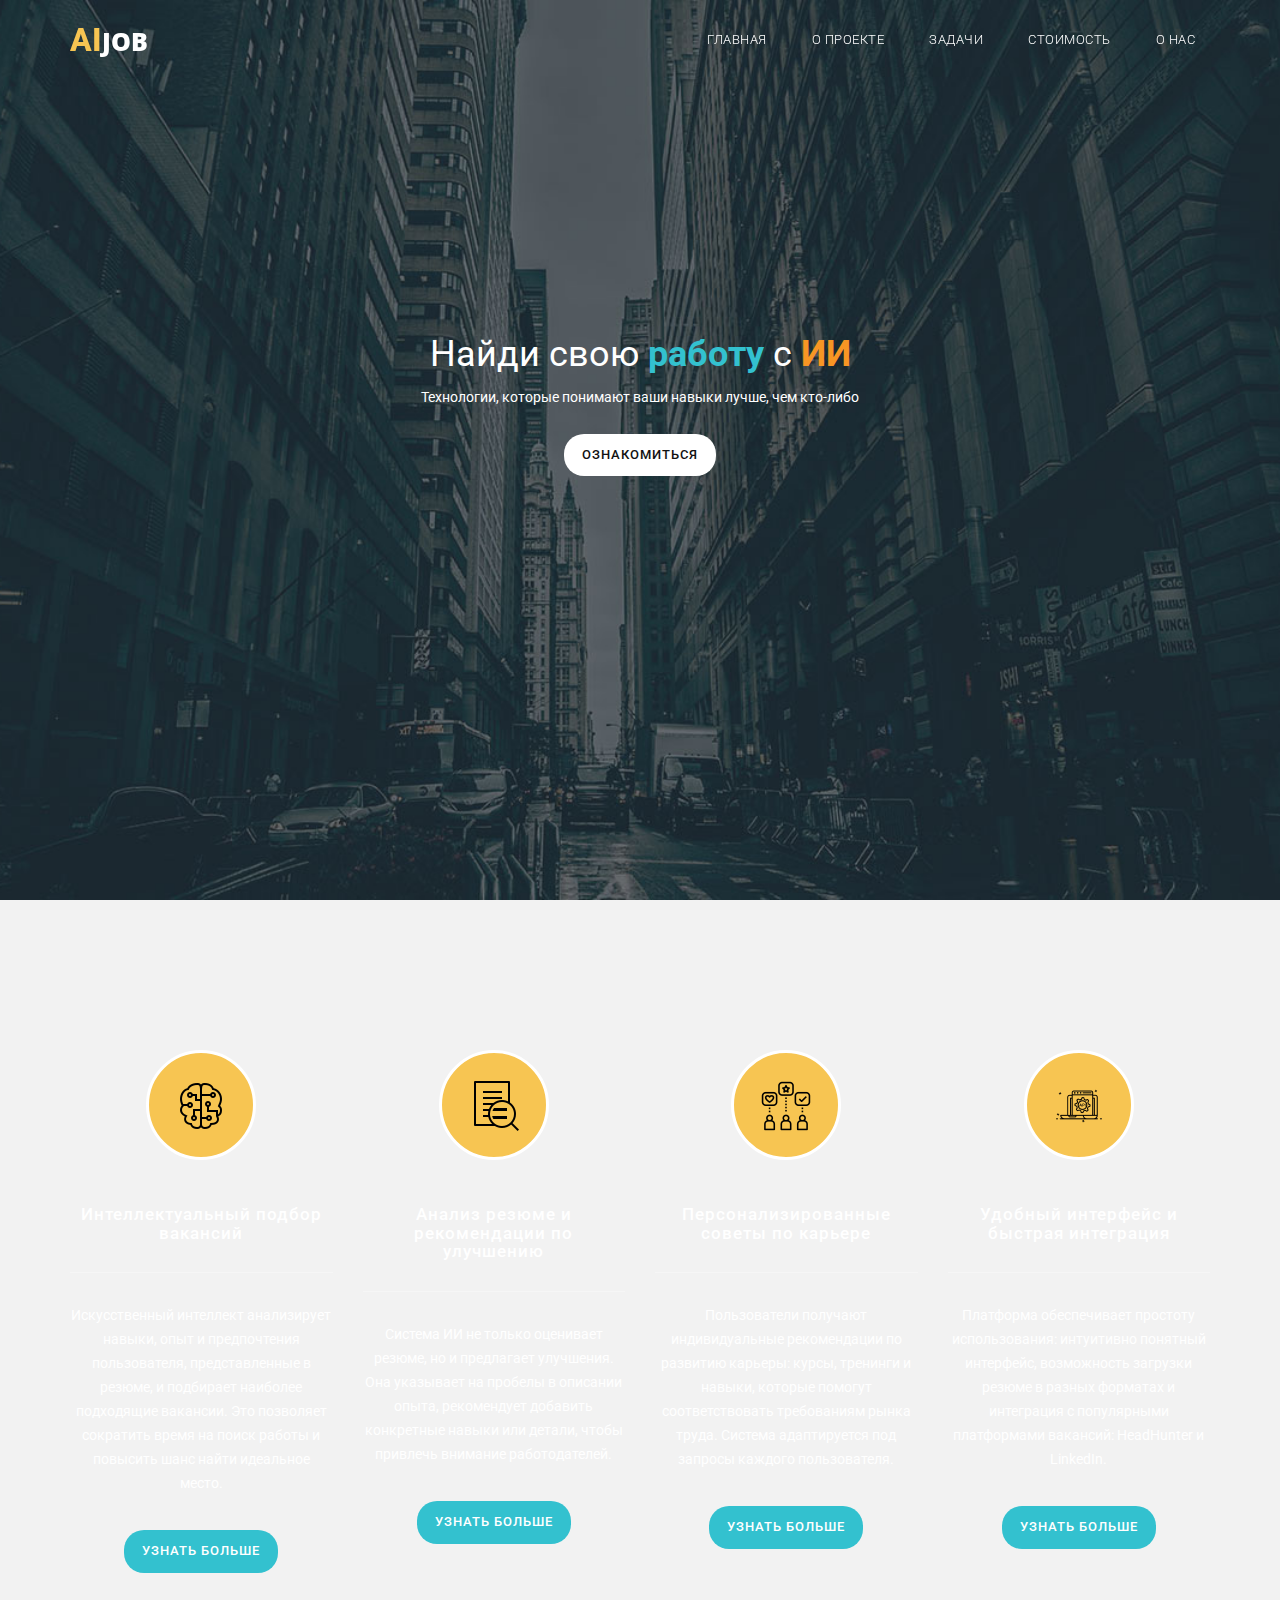
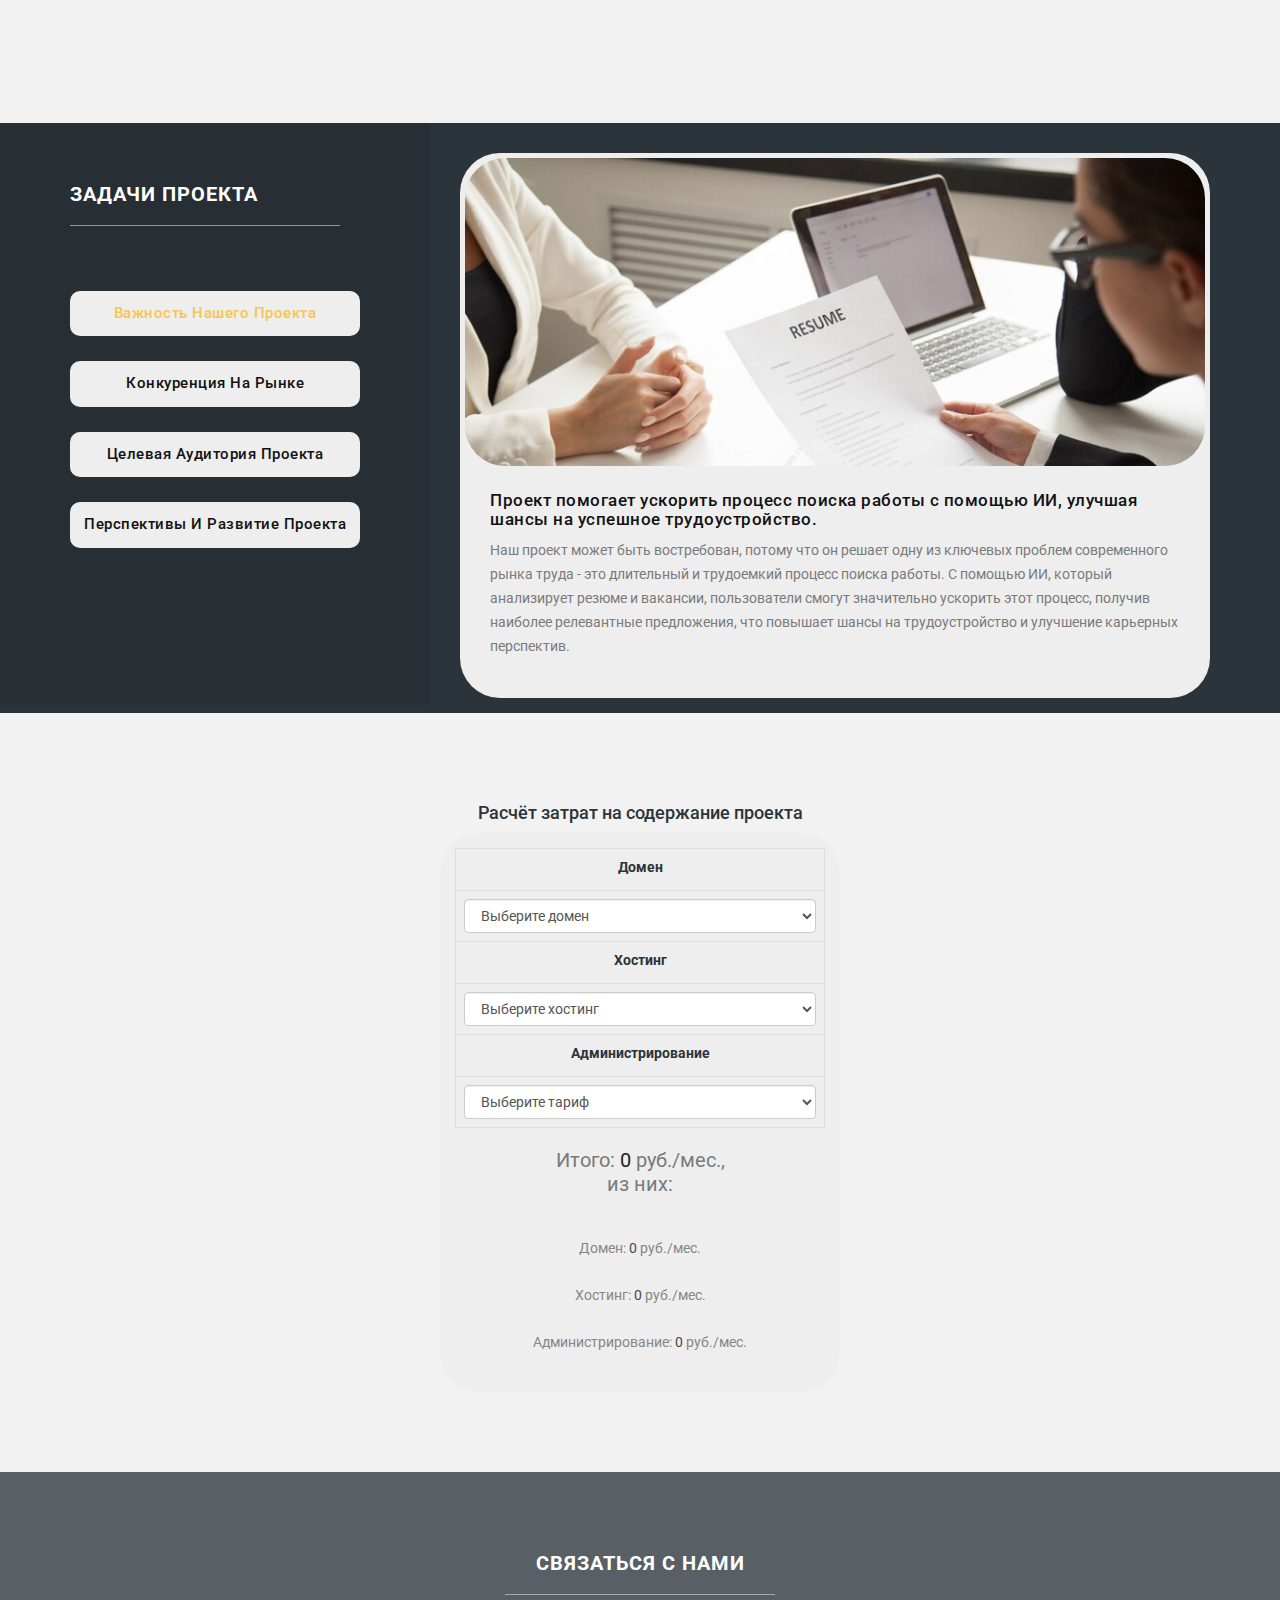
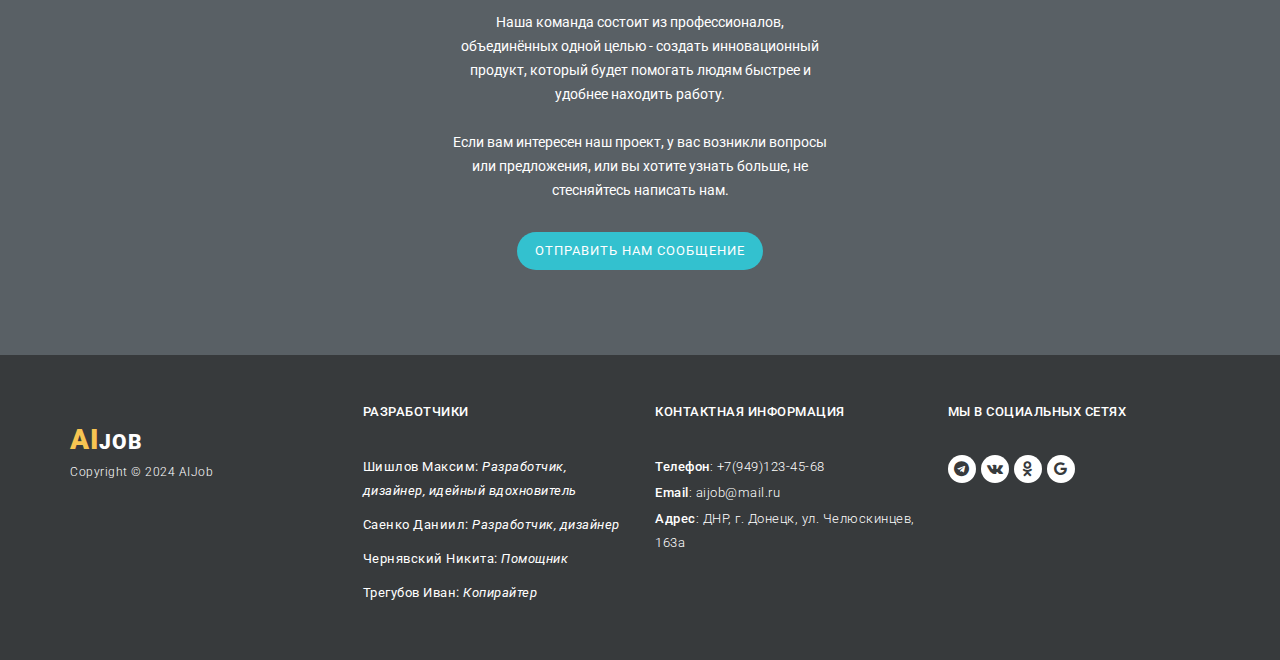
<file: index.html>
<!DOCTYPE html>
<html>

<head>
  <meta charset="utf-8" />
  <meta http-equiv="X-UA-Compatible" content="IE=edge,chrome=1" />
  <title>AIJob</title>
  <meta name="viewport" content="width=device-width, initial-scale=1" />

  <link href="https://fonts.googleapis.com/css?family=Open+Sans:300,400,600,700,800" rel="stylesheet" />
  <link href="https://fonts.googleapis.com/css?family=Roboto:100,300,400,500,700,900" rel="stylesheet" />

  <link rel="stylesheet" href="css/bootstrap.min.css" />
  <link rel="stylesheet" href="css/bootstrap-theme.min.css" />
  <link rel="stylesheet" href="css/fontAwesome.css" />
  <link rel="stylesheet" href="css/hero-slider.css" />
  <link rel="stylesheet" href="css/my-style.css" />
  <link rel="stylesheet" href="css/lightbox.css" />
  <link rel="stylesheet" href="css/calc.css" />

  <script src="js/vendor/modernizr-2.8.3-respond-1.4.2.min.js"></script>
</head>

<body>
  <div class="header">
    <div class="container">
      <nav class="navbar navbar-inverse" role="navigation">
        <div class="navbar-header">
          <button type="button" id="nav-toggle" class="navbar-toggle" data-toggle="collapse" data-target="#main-nav">
            <span class="sr-only">Toggle navigation</span>
            <span class="icon-bar"></span>
            <span class="icon-bar"></span>
            <span class="icon-bar"></span>
          </button>
          <a href="#" class="navbar-brand scroll-top"><em>AI</em>Job</a>
        </div>
        <div id="main-nav" class="collapse navbar-collapse">
          <ul class="nav navbar-nav">
            <li><a href="#" class="scroll-top">Главная</a></li>
            <li>
              <a href="#" class="scroll-link" data-id="about">О проекте</a>
            </li>
            <li>
              <a href="#" class="scroll-link" data-id="tasks">Задачи</a>
            </li>
            <li>
              <a href="#" class="scroll-link" data-id="cost">Стоимость</a>
            </li>
            <li>
              <a href="#" class="scroll-link" data-id="contact-us">О нас</a>
            </li>
          </ul>
        </div>
      </nav>
    </div>
  </div>

  <div class="parallax-content baner-content" id="home">
    <div class="container">
      <div class="text-content">
        <h2>Найди свою <span>работу</span> с <em>ИИ</em></h2>
        <p>Технологии, которые понимают ваши навыки лучше, чем кто-либо</p>
        <div class="primary-white-button">
          <a href="#" class="scroll-link" data-id="about">Ознакомиться</a>
        </div>
      </div>
    </div>
  </div>

  <section id="about" class="page-section">
    <div class="container">
      <div class="row">
        <div class="col-md-3 col-sm-12">
          <div class="service-item">
            <div class="icon">
              <img src="img/about_item_01.png" alt="" />
            </div>
            <h4>Интеллектуальный подбор вакансий</h4>
            <div class="line-dec"></div>
            <p>
              Искусственный интеллект анализирует навыки, опыт и предпочтения
              пользователя, представленные в резюме, и подбирает наиболее
              подходящие вакансии. Это позволяет сократить время на поиск
              работы и повысить шанс найти идеальное место.
            </p>
            <div class="primary-blue-button">
              <a href="#" class="scroll-link" data-id="tasks">Узнать больше</a>
            </div>
          </div>
        </div>
        <div class="col-md-3 col-sm-12">
          <div class="service-item">
            <div class="icon">
              <img src="img/about_item_02.png" alt="" />
            </div>
            <h4>Анализ резюме и рекомендации по улучшению</h4>
            <div class="line-dec"></div>
            <p>
              Система ИИ не только оценивает резюме, но и предлагает
              улучшения. Она указывает на пробелы в описании опыта,
              рекомендует добавить конкретные навыки или детали, чтобы
              привлечь внимание работодателей.
            </p>
            <div class="primary-blue-button">
              <a href="#" class="scroll-link" data-id="tasks">Узнать больше</a>
            </div>
          </div>
        </div>
        <div class="col-md-3 col-sm-12">
          <div class="service-item">
            <div class="icon">
              <img src="img/about_item_03.png" alt="" />
            </div>
            <h4>Персонализированные советы по карьере</h4>
            <div class="line-dec"></div>
            <p>
              Пользователи получают индивидуальные рекомендации по развитию
              карьеры: курсы, тренинги и навыки, которые помогут
              соответствовать требованиям рынка труда. Система адаптируется
              под запросы каждого пользователя.
            </p>
            <div class="primary-blue-button">
              <a href="#" class="scroll-link" data-id="tasks">Узнать больше</a>
            </div>
          </div>
        </div>
        <div class="col-md-3 col-sm-12">
          <div class="service-item">
            <div class="icon">
              <img src="img/about_item_04.png" alt="" />
            </div>
            <h4>Удобный интерфейс и быстрая интеграция</h4>
            <div class="line-dec"></div>
            <p>
              Платформа обеспечивает простоту использования: интуитивно
              понятный интерфейс, возможность загрузки резюме в разных
              форматах и интеграция с популярными платформами вакансий:
              HeadHunter и LinkedIn.
            </p>
            <div class="primary-blue-button">
              <a href="#" class="scroll-link" data-id="tasks">Узнать больше</a>
            </div>
          </div>
        </div>
      </div>
    </div>
  </section>

  <div class="tabs-content" id="tasks">
    <div class="container">
      <div class="row">
        <div class="wrapper">
          <div class="col-md-4">
            <div class="section-heading">
              <h4>Задачи проекта</h4>
              <div class="line-dec"></div>
              <ul class="tabs clearfix" data-tabgroup="first-tab-group">
                <li>
                  <a href="#tab1" class="active">Важность нашего проекта</a>
                </li>
                <li><a href="#tab2">Конкуренция на рынке</a></li>
                <li><a href="#tab3">Целевая аудитория проекта</a></li>
                <li><a href="#tab4">Перспективы и развитие проекта</a></li>
              </ul>
            </div>
          </div>
          <div class="col-md-8">
            <section id="first-tab-group" class="tabgroup">
              <div id="tab1">
                <img src="img/tasks_item_01.jpg" alt="" />
                <div class="text-content">
                  <h4>
                    Проект помогает ускорить процесс поиска работы с помощью
                    ИИ, улучшая шансы на успешное трудоустройство.
                  </h4>
                  <p>
                    Наш проект может быть востребован, потому что он решает
                    одну из ключевых проблем современного рынка труда - это
                    длительный и трудоемкий процесс поиска работы. С помощью
                    ИИ, который анализирует резюме и вакансии, пользователи
                    смогут значительно ускорить этот процесс, получив наиболее
                    релевантные предложения, что повышает шансы на
                    трудоустройство и улучшение карьерных перспектив.
                  </p>
                </div>
              </div>
              <div id="tab2">
                <img src="img/tasks_item_02.jpg" alt="" />
                <div class="text-content">
                  <h4>
                    Мы выделяемся среди конкурентов благодаря использованию ИИ
                    для персонализированного подбора вакансий и улучшения
                    резюме.
                  </h4>
                  <p>
                    Основными конкурентами являются традиционные сайты для
                    поиска работы, такие как HeadHunter, LinkedIn и другие
                    рекрутинговые платформы. Однако наш проект отличается тем,
                    что использует искусственный интеллект для подбора
                    вакансий, что позволяет не только быстро находить
                    подходящие предложения, но и получать рекомендации по
                    улучшению резюме и развитию карьеры, чего нет у
                    большинства существующих сервисов.
                  </p>
                </div>
              </div>
              <div id="tab3">
                <img src="img/tasks_item_03.jpg" alt="" />
                <div class="text-content">
                  <h4>
                    Наши пользователи - это студенты, специалисты и компании,
                    которым необходимы эффективные инструменты для поиска
                    работы и сотрудников.
                  </h4>
                  <p>
                    Целевой аудиторией являются студенты, молодые специалисты
                    и опытные профессионалы, которые хотят оптимизировать
                    процесс поиска работы. Мы также нацелены на компании,
                    ищущие качественных сотрудников. Для этой аудитории мы
                    предлагаем не только вакансии, но и персонализированные
                    советы по улучшению резюме, рекомендации по карьерному
                    росту, а также доступ к актуальным трендам на рынке труда.
                  </p>
                </div>
              </div>
              <div id="tab4">
                <img src="img/tasks_item_04.jpg" alt="" />
                <div class="text-content">
                  <h4>
                    Проект имеет потенциал для расширения на международные
                    рынки и внедрения новых технологий для улучшения подбора
                    вакансий и карьерных рекомендаций.
                  </h4>
                  <p>
                    В перспективе наш проект имеет огромный потенциал для
                    роста. Мы планируем расширять функционал, интегрировать
                    новые алгоритмы ИИ для ещё более точного подбора вакансий
                    и улучшения резюме. В дальнейшем проект может выйти на
                    международный рынок, предлагая пользователям не только
                    вакансии, но и карьерные тренинги, курсы и другие полезные
                    инструменты для профессионалов.
                  </p>
                </div>
              </div>
            </section>
          </div>
        </div>
      </div>
    </div>
  </div>

  <div id="cost">
    <div class="container">
      <div class="row my-6">
        <div class="text-center">
          <h4>Расчёт затрат на содержание проекта</h4>
        </div>
      </div>
      <div class="row">
        <div class="calculate">
          <table class="table table-bordered text-center mt-3">
            <tr>
              <td><label for="domain">Домен</label></td>
            </tr>
            <tr>
              <td>
                <select name="domain" id="dom" class="form-control mx-auto"></select>
              </td>
            </tr>
            <tr>
              <td><label for="hosting">Хостинг</label></td>
            </tr>
            <tr>
              <td>
                <select name="hosting" id="host" class="form-control mx-auto"></select>
              </td>
            </tr>
            <tr>
              <td><label for="admin">Администрирование</label></td>
            </tr>
            <tr>
              <td>
                <select name="admin" id="adm" class="form-control mx-auto"></select>
              </td>
            </tr>
          </table>
          <p id="itogo_p">
            Итого: <span id="itogo">0</span> руб./мес., <br />из них:
          </p>
          <br />
          <p class="subItogo">
            Домен: <span id="itogoDom">0</span> руб./мес.
          </p>
          <br />
          <p class="subItogo">
            Хостинг: <span id="itogoHost">0</span> руб./мес.
          </p>
          <br />
          <p class="subItogo">
            Администрирование: <span id="itogoAdmin">0</span> руб./мес.
          </p>
          <br />
        </div>
      </div>
    </div>
  </div>

  <div id="contact-us">
    <div class="container">
      <div class="row">
        <div class="col-md-12">
          <div class="section-heading">
            <h4>Связаться с нами</h4>
            <div class="line-dec"></div>
            <p>
              Наша команда состоит из профессионалов, объединённых одной целью
              - создать инновационный продукт, который будет помогать людям
              быстрее и удобнее находить работу.<br /><br />Если вам интересен
              наш проект, у вас возникли вопросы или предложения, или вы
              хотите узнать больше, не стесняйтесь написать нам.
            </p>
            <div class="pop-button">
              <h4>Отправить нам сообщение</h4>
            </div>
          </div>
        </div>
      </div>
      <div class="row">
        <div class="col-md-6 col-md-offset-3">
          <div class="pop">
            <span>✖</span>
            <form id="contact" action="#" method="post">
              <div class="row">
                <div class="col-md-12">
                  <fieldset>
                    <input name="name" type="text" class="form-control" id="name" placeholder="Ваше имя..."
                      required="" />
                  </fieldset>
                </div>
                <div class="col-md-12">
                  <fieldset>
                    <input name="email" type="email" class="form-control" id="email" placeholder="Ваш Email..."
                      required="" />
                  </fieldset>
                </div>
                <div class="col-md-12">
                  <fieldset>
                    <textarea name="message" rows="6" class="form-control" id="message" placeholder="Ваше сообщение..."
                      required=""></textarea>
                  </fieldset>
                </div>
                <div class="col-md-12">
                  <fieldset>
                    <button type="submit" id="form-submit" class="btn">
                      Отправить сообщение
                    </button>
                  </fieldset>
                </div>
              </div>
            </form>
          </div>
        </div>
      </div>
    </div>
  </div>

  <footer>
    <div class="container">
      <div class="row">
        <div class="col-md-3 col-sm-12">
          <div class="logo">
            <a class="logo-ft scroll-top" href="#"><em>AI</em>Job</a>
            <p>Copyright &copy; 2024 AIJob</p>
          </div>
        </div>
        <div class="col-md-3 col-sm-12">
          <div class="our-developers">
            <h4>Разработчики</h4>
            <ul>
              <li>
                <a href="https://vk.com/maksim.shin">Шишлов Максим:
                  <em>Разработчик, дизайнер, идейный вдохновитель</em></a>
              </li>
              <li>
                <a href="https://vk.com/id472109884">Саенко Даниил: <em>Разработчик, дизайнер</em></a>
              </li>
              <li>
                <a href="https://vk.com/id668043496">Чернявский Никита: <em>Помощник</em></a>
              </li>
              <li>
                <a href="https://vk.com/id590087718">Трегубов Иван: <em>Копирайтер</em></a>
              </li>
            </ul>
          </div>
        </div>
        <div class="col-md-3 col-sm-12">
          <div class="contact-info">
            <h4>Контактная информация</h4>
            <ul>
              <li><em>Телефон</em>: +7(949)123-45-68</li>
              <li><em>Email</em>: aijob@mail.ru</li>
              <li><em>Адрес</em>: ДНР, г. Донецк, ул. Челюскинцев, 163а</li>
            </ul>
          </div>
        </div>
        <div class="col-md-3 col-sm-12">
          <div class="connect-us">
            <h4>Мы в социальных сетях</h4>
            <ul>
              <li>
                <a href="#"><i class="fa fa-telegram"></i></a>
              </li>
              <li>
                <a href="#"><i class="fa fa-vk"></i></a>
              </li>
              <li>
                <a href="#"><i class="fa fa-odnoklassniki"></i></a>
              </li>
              <li>
                <a href="#"><i class="fa fa-google"></i></a>
              </li>
            </ul>
          </div>
        </div>
      </div>
    </div>
  </footer>

  <script src="https://ajax.googleapis.com/ajax/libs/jquery/1.11.2/jquery.min.js"></script>
  <script>
    window.jQuery ||
      document.write(
        '<script src="js/vendor/jquery-1.11.2.min.js"><\/script>'
      );
  </script>

  <script src="js/vendor/bootstrap.min.js"></script>

  <script src="js/plugins.js"></script>
  <script src="js/main.js"></script>

  <script src="http://ajax.googleapis.com/ajax/libs/jquery/1.10.2/jquery.min.js" type="text/javascript"></script>
  <script type="text/javascript">
    $(document).ready(function () {
      $(".scroll-link").on("click", function (event) {
        event.preventDefault();
        var sectionID = $(this).attr("data-id");
        scrollToID("#" + sectionID, 750);
      });
      $(".scroll-top").on("click", function (event) {
        event.preventDefault();
        $("html, body").animate({ scrollTop: 0 }, "slow");
      });
      $("#nav-toggle").on("click", function (event) {
        event.preventDefault();
        $("#main-nav").toggleClass("open");
      });
    });
    function scrollToID(id, speed) {
      var offSet = 50;
      var targetOffset = $(id).offset().top - offSet;
      var mainNav = $("#main-nav");
      $("html,body").animate({ scrollTop: targetOffset }, speed);
      if (mainNav.hasClass("open")) {
        mainNav.css("height", "1px").removeClass("in").addClass("collapse");
        mainNav.removeClass("open");
      }
    }
    if (typeof console === "undefined") {
      console = {
        log: function () { },
      };
    }
  </script>
  <script src="js/calc.js"></script>
</body>

</html>
</file>
<file: css/hero-slider.css>
/* -------------------------------- 

Primary style

-------------------------------- */
*, *::after, *::before {
  -webkit-box-sizing: border-box;
  -moz-box-sizing: border-box;
  box-sizing: border-box;
}

html {
  font-size: 62.5%;
}

body {
  font-family: "Open Sans", sans-serif;
  color: #2c343b;
  background-color: #f2f2f2;
}

a {
  color: #d44457;
  text-decoration: none;
}

img {
  max-width: 100%;
}

/* -------------------------------- 

Main Components 

-------------------------------- */
.cd-header {
  position: absolute;
  z-index: 2;
  top: 0;
  left: 0;
  width: 100%;
  height: 50px;
  background-color: #21272c;
  -webkit-font-smoothing: antialiased;
  -moz-osx-font-smoothing: grayscale;
}
@media only screen and (min-width: 768px) {
  .cd-header {
    height: 70px;
    background-color: transparent;
  }
}

#cd-logo {
  float: left;
  margin: 13px 0 0 5%;
}
#cd-logo img {
  display: block;
}
@media only screen and (min-width: 768px) {
  #cd-logo {
    margin: 23px 0 0 5%;
  }
}

.cd-primary-nav {
  /* mobile first - navigation hidden by default, triggered by tap/click on navigation icon */
  float: right;
  margin-right: 5%;
  width: 44px;
  height: 100%;
}
.cd-primary-nav ul {
  position: absolute;
  top: 0;
  left: 0;
  width: 100%;
  -webkit-transform: translateY(-100%);
  -moz-transform: translateY(-100%);
  -ms-transform: translateY(-100%);
  -o-transform: translateY(-100%);
  transform: translateY(-100%);
}
.cd-primary-nav ul.is-visible {
  box-shadow: 0 3px 8px rgba(0, 0, 0, 0.2);
  -webkit-transform: translateY(50px);
  -moz-transform: translateY(50px);
  -ms-transform: translateY(50px);
  -o-transform: translateY(50px);
  transform: translateY(50px);
}
.cd-primary-nav a {
  display: block;
  height: 50px;
  line-height: 50px;
  padding-left: 5%;
  background: #21272c;
  border-top: 1px solid #333c44;
  color: #ffffff;
}
@media only screen and (min-width: 768px) {
  .cd-primary-nav {
    /* reset navigation values */
    width: auto;
    height: auto;
    background: none;
  }
  .cd-primary-nav ul {
    position: static;
    width: auto;
    -webkit-transform: translateY(0);
    -moz-transform: translateY(0);
    -ms-transform: translateY(0);
    -o-transform: translateY(0);
    transform: translateY(0);
    line-height: 70px;
  }
  .cd-primary-nav ul.is-visible {
    -webkit-transform: translateY(0);
    -moz-transform: translateY(0);
    -ms-transform: translateY(0);
    -o-transform: translateY(0);
    transform: translateY(0);
  }
  .cd-primary-nav li {
    display: inline-block;
    margin-left: 1em;
  }
  .cd-primary-nav a {
    display: inline-block;
    height: auto;
    font-weight: 600;
    line-height: normal;
    background: transparent;
    padding: .6em 1em;
    border-top: none;
  }
}

/* -------------------------------- 

Slider

-------------------------------- */
.cd-hero {
  position: relative;
  -webkit-font-smoothing: antialiased;
  -moz-osx-font-smoothing: grayscale;
}

.cd-hero-slider {
  position: relative;
  height: 360px;
  overflow: hidden;
}
.cd-hero-slider li {
  position: absolute;
  top: 0;
  left: 0;
  width: 100%;
  height: 100%;
  -webkit-transform: translateX(100%);
  -moz-transform: translateX(100%);
  -ms-transform: translateX(100%);
  -o-transform: translateX(100%);
  transform: translateX(100%);
}
.cd-hero-slider li.selected {
  /* this is the visible slide */
  position: relative;
  -webkit-transform: translateX(0);
  -moz-transform: translateX(0);
  -ms-transform: translateX(0);
  -o-transform: translateX(0);
  transform: translateX(0);
}
.cd-hero-slider li.move-left {
  /* slide hidden on the left */
  -webkit-transform: translateX(-100%);
  -moz-transform: translateX(-100%);
  -ms-transform: translateX(-100%);
  -o-transform: translateX(-100%);
  transform: translateX(-100%);
}
.cd-hero-slider li.is-moving, .cd-hero-slider li.selected {
  /* the is-moving class is assigned to the slide which is moving outside the viewport */
  -webkit-transition: -webkit-transform 0.5s;
  -moz-transition: -moz-transform 0.5s;
  transition: transform 0.5s;
}
@media only screen and (min-width: 768px) {
  .cd-hero-slider {
    height: 500px;
  }
}
@media only screen and (min-width: 1170px) {
  .cd-hero-slider {
    height: 680px;
  }
}

/* -------------------------------- 

Single slide style

-------------------------------- */
.cd-hero-slider li {
  background-position: center center;
  background-size: cover;
  background-repeat: no-repeat;
}
.cd-hero-slider li:first-of-type {
  background-image: url(../img/slide_01.jpg);
}
.cd-hero-slider li:nth-of-type(2) {
  background-image: url(../img/slide_02.jpg);
}
.cd-hero-slider li:nth-of-type(3) {
  background-image: url(../img/slide_03.jpg);
}
.cd-hero-slider .cd-full-width,
.cd-hero-slider .cd-half-width {
  position: absolute;
  width: 100%;
  height: 100%;
  z-index: 1;
  left: 0;
  top: 0;
  /* this padding is used to align the text */
  padding-top: 150px;
  text-align: center;
  /* Force Hardware Acceleration in WebKit */
  -webkit-backface-visibility: hidden;
  backface-visibility: hidden;
  -webkit-transform: translateZ(0);
  -moz-transform: translateZ(0);
  -ms-transform: translateZ(0);
  -o-transform: translateZ(0);
  transform: translateZ(0);
}
.cd-hero-slider .cd-img-container {
  /* hide image on mobile device */
  display: none;
}
.cd-hero-slider .cd-img-container img {
  position: absolute;
  left: 50%;
  top: 50%;
  bottom: auto;
  right: auto;
  -webkit-transform: translateX(-50%) translateY(-50%);
  -moz-transform: translateX(-50%) translateY(-50%);
  -ms-transform: translateX(-50%) translateY(-50%);
  -o-transform: translateX(-50%) translateY(-50%);
  transform: translateX(-50%) translateY(-50%);
}
.cd-hero-slider .cd-bg-video-wrapper {
  /* hide video on mobile device */
  display: none;
  position: absolute;
  top: 0;
  left: 0;
  width: 100%;
  height: 100%;
  overflow: hidden;
}
.cd-hero-slider .cd-bg-video-wrapper video {
  /* you won't see this element in the html, but it will be injected using js */
  display: block;
  min-height: 100%;
  min-width: 100%;
  max-width: none;
  height: auto;
  width: auto;
  position: absolute;
  left: 50%;
  top: 50%;
  bottom: auto;
  right: auto;
  -webkit-transform: translateX(-50%) translateY(-50%);
  -moz-transform: translateX(-50%) translateY(-50%);
  -ms-transform: translateX(-50%) translateY(-50%);
  -o-transform: translateX(-50%) translateY(-50%);
  transform: translateX(-50%) translateY(-50%);
}
.cd-hero-slider h2, .cd-hero-slider p {
  text-shadow: 0 1px 3px rgba(0, 0, 0, 0.1);
  line-height: 1.2;
  margin: 0 auto 14px;
  color: #ffffff;
  width: 90%;
  max-width: 400px;
}
.cd-hero-slider h2 {
  font-size: 2.4rem;
}
.cd-hero-slider p {
  font-size: 1.4rem;
  line-height: 1.4;
}
.cd-hero-slider .cd-btn {
  display: inline-block;
  padding: 1.2em 1.4em;
  margin-top: .8em;
  background-color: rgba(212, 68, 87, 0.9);
  font-size: 1.3rem;
  font-weight: 700;
  letter-spacing: 1px;
  color: #ffffff;
  text-transform: uppercase;
  box-shadow: 0 3px 6px rgba(0, 0, 0, 0.1);
  -webkit-transition: background-color 0.2s;
  -moz-transition: background-color 0.2s;
  transition: background-color 0.2s;
}
.cd-hero-slider .cd-btn.secondary {
  background-color: rgba(22, 26, 30, 0.8);
}
.cd-hero-slider .cd-btn:nth-of-type(2) {
  margin-left: 1em;
}
.no-touch .cd-hero-slider .cd-btn:hover {
  background-color: #d44457;
}
.no-touch .cd-hero-slider .cd-btn.secondary:hover {
  background-color: #161a1e;
}
@media only screen and (min-width: 768px) {
  .cd-hero-slider .cd-full-width,
  .cd-hero-slider .cd-half-width {
    padding-top: 200px;
  }
  .cd-hero-slider .cd-bg-video-wrapper {
    display: block;
  }
  .cd-hero-slider .cd-half-width {
    width: 45%;
  }
  .cd-hero-slider .cd-half-width:first-of-type {
    left: 5%;
  }
  .cd-hero-slider .cd-half-width:nth-of-type(2) {
    right: 5%;
    left: auto;
  }
  .cd-hero-slider .cd-img-container {
    display: block;
  }
  .cd-hero-slider h2, .cd-hero-slider p {
    max-width: 520px;
  }
  .cd-hero-slider h2 {
    font-size: 2.4em;
    font-weight: 300;
  }
  .cd-hero-slider .cd-btn {
    font-size: 1.4rem;
  }
}
@media only screen and (min-width: 1170px) {
  .cd-hero-slider .cd-full-width,
  .cd-hero-slider .cd-half-width {
    padding-top: 250px;
  }
  .cd-hero-slider h2, .cd-hero-slider p {
    margin-bottom: 20px;
  }
  .cd-hero-slider h2 {
    font-size: 3.2em;
  }
  .cd-hero-slider p {
    font-size: 1.6rem;
  }
}

/* -------------------------------- 

Single slide animation

-------------------------------- */
@media only screen and (min-width: 768px) {
  .cd-hero-slider .cd-half-width {
    opacity: 0;
    -webkit-transform: translateX(40px);
    -moz-transform: translateX(40px);
    -ms-transform: translateX(40px);
    -o-transform: translateX(40px);
    transform: translateX(40px);
  }
  .cd-hero-slider .move-left .cd-half-width {
    -webkit-transform: translateX(-40px);
    -moz-transform: translateX(-40px);
    -ms-transform: translateX(-40px);
    -o-transform: translateX(-40px);
    transform: translateX(-40px);
  }
  .cd-hero-slider .selected .cd-half-width {
    /* this is the visible slide */
    opacity: 1;
    -webkit-transform: translateX(0);
    -moz-transform: translateX(0);
    -ms-transform: translateX(0);
    -o-transform: translateX(0);
    transform: translateX(0);
  }
  .cd-hero-slider .is-moving .cd-half-width {
    /* this is the slide moving outside the viewport 
    wait for the end of the transition on the <li> parent before set opacity to 0 and translate to 40px/-40px */
    -webkit-transition: opacity 0s 0.5s, -webkit-transform 0s 0.5s;
    -moz-transition: opacity 0s 0.5s, -moz-transform 0s 0.5s;
    transition: opacity 0s 0.5s, transform 0s 0.5s;
  }
  .cd-hero-slider li.selected.from-left .cd-half-width:nth-of-type(2),
  .cd-hero-slider li.selected.from-right .cd-half-width:first-of-type {
    /* this is the selected slide - different animation if it's entering from left or right */
    -webkit-transition: opacity 0.4s 0.2s, -webkit-transform 0.5s 0.2s;
    -moz-transition: opacity 0.4s 0.2s, -moz-transform 0.5s 0.2s;
    transition: opacity 0.4s 0.2s, transform 0.5s 0.2s;
  }
  .cd-hero-slider li.selected.from-left .cd-half-width:first-of-type,
  .cd-hero-slider li.selected.from-right .cd-half-width:nth-of-type(2) {
    /* this is the selected slide - different animation if it's entering from left or right */
    -webkit-transition: opacity 0.4s 0.4s, -webkit-transform 0.5s 0.4s;
    -moz-transition: opacity 0.4s 0.4s, -moz-transform 0.5s 0.4s;
    transition: opacity 0.4s 0.4s, transform 0.5s 0.4s;
  }
  .cd-hero-slider .cd-full-width h2,
  .cd-hero-slider .cd-full-width p,
  .cd-hero-slider .cd-full-width .cd-btn {
    opacity: 0;
    -webkit-transform: translateX(100px);
    -moz-transform: translateX(100px);
    -ms-transform: translateX(100px);
    -o-transform: translateX(100px);
    transform: translateX(100px);
  }
  .cd-hero-slider .move-left .cd-full-width h2,
  .cd-hero-slider .move-left .cd-full-width p,
  .cd-hero-slider .move-left .cd-full-width .cd-btn {
    opacity: 0;
    -webkit-transform: translateX(-100px);
    -moz-transform: translateX(-100px);
    -ms-transform: translateX(-100px);
    -o-transform: translateX(-100px);
    transform: translateX(-100px);
  }
  .cd-hero-slider .selected .cd-full-width h2,
  .cd-hero-slider .selected .cd-full-width p,
  .cd-hero-slider .selected .cd-full-width .cd-btn {
    /* this is the visible slide */
    opacity: 1;
    -webkit-transform: translateX(0);
    -moz-transform: translateX(0);
    -ms-transform: translateX(0);
    -o-transform: translateX(0);
    transform: translateX(0);
  }
  .cd-hero-slider li.is-moving .cd-full-width h2,
  .cd-hero-slider li.is-moving .cd-full-width p,
  .cd-hero-slider li.is-moving .cd-full-width .cd-btn {
    /* this is the slide moving outside the viewport 
    wait for the end of the transition on the li parent before set opacity to 0 and translate to 100px/-100px */
    -webkit-transition: opacity 0s 0.5s, -webkit-transform 0s 0.5s;
    -moz-transition: opacity 0s 0.5s, -moz-transform 0s 0.5s;
    transition: opacity 0s 0.5s, transform 0s 0.5s;
  }
  .cd-hero-slider li.selected h2 {
    -webkit-transition: opacity 0.4s 0.2s, -webkit-transform 0.5s 0.2s;
    -moz-transition: opacity 0.4s 0.2s, -moz-transform 0.5s 0.2s;
    transition: opacity 0.4s 0.2s, transform 0.5s 0.2s;
  }
  .cd-hero-slider li.selected p {
    -webkit-transition: opacity 0.4s 0.3s, -webkit-transform 0.5s 0.3s;
    -moz-transition: opacity 0.4s 0.3s, -moz-transform 0.5s 0.3s;
    transition: opacity 0.4s 0.3s, transform 0.5s 0.3s;
  }
  .cd-hero-slider li.selected .cd-btn {
    -webkit-transition: opacity 0.4s 0.4s, -webkit-transform 0.5s 0.4s, background-color 0.2s 0s;
    -moz-transition: opacity 0.4s 0.4s, -moz-transform 0.5s 0.4s, background-color 0.2s 0s;
    transition: opacity 0.4s 0.4s, transform 0.5s 0.4s, background-color 0.2s 0s;
  }
}
/* -------------------------------- 

Slider navigation

-------------------------------- */
.cd-slider-nav {
  display: none;
  position: absolute;
  width: 100%;
  bottom: 0;
  z-index: 2;
  text-align: center;
  height: 55px;
  background-color: rgba(0, 1, 1, 0.5);
}
.cd-slider-nav nav, .cd-slider-nav ul, .cd-slider-nav li, .cd-slider-nav a {
  height: 100%;
}
.cd-slider-nav nav {
  display: inline-block;
  position: relative;
}
.cd-slider-nav .cd-marker {
  position: absolute;
  bottom: 0;
  left: 0;
  width: 60px;
  height: 100%;
  color: #d44457;
  background-color: #ffffff;
  box-shadow: inset 0 2px 0 currentColor;
  -webkit-transition: -webkit-transform 0.2s, box-shadow 0.2s;
  -moz-transition: -moz-transform 0.2s, box-shadow 0.2s;
  transition: transform 0.2s, box-shadow 0.2s;
}
.cd-slider-nav .cd-marker.item-2 {
  -webkit-transform: translateX(100%);
  -moz-transform: translateX(100%);
  -ms-transform: translateX(100%);
  -o-transform: translateX(100%);
  transform: translateX(100%);
}
.cd-slider-nav .cd-marker.item-3 {
  -webkit-transform: translateX(200%);
  -moz-transform: translateX(200%);
  -ms-transform: translateX(200%);
  -o-transform: translateX(200%);
  transform: translateX(200%);
}
.cd-slider-nav .cd-marker.item-4 {
  -webkit-transform: translateX(300%);
  -moz-transform: translateX(300%);
  -ms-transform: translateX(300%);
  -o-transform: translateX(300%);
  transform: translateX(300%);
}
.cd-slider-nav .cd-marker.item-5 {
  -webkit-transform: translateX(400%);
  -moz-transform: translateX(400%);
  -ms-transform: translateX(400%);
  -o-transform: translateX(400%);
  transform: translateX(400%);
}
.cd-slider-nav ul::after {
  clear: both;
  content: "";
  display: table;
}
.cd-slider-nav li {
  display: inline-block;
  width: 60px;
  float: left;
}
.cd-slider-nav li.selected a {
  color: #2c343b;
}
.no-touch .cd-slider-nav li.selected a:hover {
  background-color: transparent;
}
.cd-slider-nav a {
  display: block;
  position: relative;
  padding-top: 35px;
  font-size: 1rem;
  font-weight: 700;
  color: #a8b4be;
  -webkit-transition: background-color 0.2s;
  -moz-transition: background-color 0.2s;
  transition: background-color 0.2s;
}
.cd-slider-nav a::before {
  content: '';
  position: absolute;
  width: 24px;
  height: 24px;
  top: 8px;
  left: 50%;
  right: auto;
  -webkit-transform: translateX(-50%);
  -moz-transform: translateX(-50%);
  -ms-transform: translateX(-50%);
  -o-transform: translateX(-50%);
  transform: translateX(-50%);
}
.no-touch .cd-slider-nav a:hover {
  background-color: rgba(0, 1, 1, 0.5);
}
.cd-slider-nav li:first-of-type a::before {
  background-position: 0 0;
}
.cd-slider-nav li.selected:first-of-type a::before {
  background-position: 0 -24px;
}
.cd-slider-nav li:nth-of-type(2) a::before {
  background-position: -24px 0;
}
.cd-slider-nav li.selected:nth-of-type(2) a::before {
  background-position: -24px -24px;
}
.cd-slider-nav li:nth-of-type(3) a::before {
  background-position: -48px 0;
}
.cd-slider-nav li.selected:nth-of-type(3) a::before {
  background-position: -48px -24px;
}
.cd-slider-nav li:nth-of-type(4) a::before {
  background-position: -72px 0;
}
.cd-slider-nav li.selected:nth-of-type(4) a::before {
  background-position: -72px -24px;
}
.cd-slider-nav li:nth-of-type(5) a::before {
  background-position: -96px 0;
}
.cd-slider-nav li.selected:nth-of-type(5) a::before {
  background-position: -96px -24px;
}
@media only screen and (min-width: 768px) {
  .cd-slider-nav {
    height: 80px;
  }
  .cd-slider-nav .cd-marker,
  .cd-slider-nav li {
    width: 95px;
  }
  .cd-slider-nav a {
    padding-top: 48px;
    font-size: 1.1rem;
    text-transform: uppercase;
  }
  .cd-slider-nav a::before {
    top: 18px;
  }
}

/* -------------------------------- 

Main content

-------------------------------- */
.cd-main-content {
  width: 90%;
  max-width: 768px;
  margin: 0 auto;
  padding: 2em 0;
}
.cd-main-content p {
  font-size: 1.4rem;
  line-height: 1.8;
  color: #999999;
  margin: 2em 0;
}
@media only screen and (min-width: 1170px) {
  .cd-main-content {
    padding: 3em 0;
  }
  .cd-main-content p {
    font-size: 1.6rem;
  }
}

/* -------------------------------- 

Javascript disabled

-------------------------------- */
.no-js .cd-hero-slider li {
  display: none;
}
.no-js .cd-hero-slider li.selected {
  display: block;
}

.no-js .cd-slider-nav {
  display: none;
}
</file>
<file: css/my-style.css>
* {
    margin: 0;
    padding: 0;
    font-family: 'Roboto', arial, sans-serif;
}

body {
	overflow-x: hidden;
}

ul {
	list-style: none;
	margin: 0px;
}

p {
	color: #7a7a7a;
	font-size: 14px;
	line-height: 24px;
}

.parallax-content {
  width: 100%;
  min-height: 100vh;
  background-size: cover;
}

.primary-white-button a {
	display: inline-block;
	background-color: #fff;
	font-size: 13px;
	padding: 12px 18px;
	color: #121212;
	font-weight: 500;
	letter-spacing: 1px;
	text-transform: uppercase;
	text-decoration: none;
	border-radius: 20px;
}

.primary-blue-button a {
	display: inline-block;
	background-color: #33c1cf;
	font-size: 13px;
	padding: 12px 18px;
	color: #fff;
	font-weight: 500;
	letter-spacing: 1px;
	text-transform: uppercase;
	text-decoration: none;
	border-radius: 20px;
}

.pop-button h4 {
	display: inline-block;
	background-color: #33c1cf;
	font-size: 13px!important;
	padding: 12px 18px;
	color: #fff;
	font-weight: 400!important;
	letter-spacing: 1px;
	text-transform: uppercase;
	text-decoration: none;
	border-radius: 20px;
	cursor: pointer;
}


.header {
    position: fixed;
    top: 0;
    left: 0;
    width: 100%;
    padding: 0;
    z-index: 10000;
    transition: all 0.2s ease-in-out;
    height: 80px;
    background-color:transparent;  
    
    text-align: center;
    line-height: 40px;
}

.navbar-inverse .navbar-brand, .navbar-inverse .navbar-nav>li>a {
    text-shadow: none;
}

.navbar-brand {
	line-height: 80px;
	padding: 0px;
}

.navbar-nav>li>a {
	color: #fff!important;
	font-size: 13px;
	font-weight: 300;
	text-transform: uppercase;
	text-shadow: none;
	line-height: 80px;
	padding: 0px;
	letter-spacing: 0.5px;
}

.navbar-nav>li {
	margin-left: 45px;
}

.header.active .navbar-nav>li>a {
	font-family: 'Open Sans', arial, sans-serif;
	font-size: 13px;
	font-weight: 300;
	letter-spacing: 0.5px;
	text-transform: uppercase;
	text-shadow: none;
	color: #121212!important;
}

.header.active {
    background-color: rgba(250, 250, 250, 0.98);
    -webkit-box-shadow: 0 1px 5px rgba(0, 0, 0, 0.25);
    -moz-box-shadow: 0 1px 5px rgba(0, 0, 0, 0.25);
    box-shadow: 0 1px 5px rgba(0, 0, 0, 0.25);
}
.navbar-brand {
	font-family: 'Open Sans', sans-serif;
	font-size: 25px;
	text-transform: uppercase;
	color: #fff!important;
	transition: all 0.5s;
	 
}
.navbar-brand em {
	font-style: normal;
	color: #f7c552;
	font-size: 32px;
}
.header.active .navbar-brand {
	color: #121212!important;
}
.header .navbar-brand {
    font-weight: 800;
}
.navbar-inverse {
	background-image: none;
	background-color: transparent;
}
.header .navbar {
    margin: 0;
    border: none;
}
.page-section {
    padding: 80px 0;
}
.navbar-inverse .navbar-toggle {
	margin-top: 22px;
    border-color: #f7c552;
    background-color: #f7c552;
}
.navbar-inverse .navbar-toggle:hover, .navbar-inverse .navbar-toggle:focus {
	background-color: #f7c552;
}
bootstrap.min.css
.navbar-toggle {
    position: relative;
    float: right;
    padding: 9px 10px;
    margin-top: 15px!important;
    margin-right: 15px;
    margin-bottom: 8px;
    background-color: transparent;
    background-image: none;
    border: 1px solid transparent;
    border-radius: 4px;
}
@media (min-width: 768px) {
    .header .navbar-brand {
        padding-left: 0;
    }
    .navbar-nav {
        float: right;
    }
}
@media (max-width: 480px) {
    .page-section h1 {
        font-size: 3em;
    }
    .page-section h2 {
        font-size: 2em;
    }
    .page-section p {
        font-size: 1em;
        margin: 0 0 20px;
    }
}

.parallax-content {
  width: 100%;
  min-height: 100vh;
  background-size: cover;
}

.baner-content {
	width: 100%;
  	padding-top: 35vh;
  	text-align: center;
  	background-image: url(../img/banner_bg.jpg);
  	vertical-align: middle;
}

.baner-content .text-content {
	text-align: center;
}

.baner-content .text-content h2 {
	font-size: 36px;
	font-weight: 400;
	color: #fff;
}

.baner-content .text-content h2 span {
	font-weight: 700;
	color: #33c1cf!important;
}

.baner-content .text-content h2 em {
	font-style: normal;
	font-weight: 700;
	color: #f89624!important;
}

.baner-content .text-content p {
	color: #fff;
	font-size: 14px;
	line-height: 24px;
	padding: 0px 25%;
}

.baner-content .text-content .primary-white-button {
	margin-top: 25px;
}


#about {
	padding: 150px 0px;
	background-image: url(../img/about-bg.jpg);
	background-repeat: no-repeat;
	background-size: cover;
	background-attachment: fixed;
}

#about .service-item {
	text-align: center;
}

#about .service-item .icon {
	width: 110px;
	height: 110px;
	display: inline-block;
	text-align: center;
	line-height: 104px;
	border: 3px solid #fff;
	border-radius: 50%;
	background-color: #f7c552;
}

#about .service-item h4 {
	margin-bottom: 30px;
	margin-top: 45px;
	font-size: 17px;
	font-weight: 500;
	color: #fff;
	letter-spacing: 1px;
}

#about .service-item .line-dec {
	width: 100%;
	height: 1px;
	background-color: rgba(250, 250, 250, 0.5);
}

#about .service-item p {
	color: #fff;
	margin-top: 30px;
}

#about .service-item .primary-blue-button {
	margin-top: 35px;
}

#cost .container {
    width: 400px;
    padding-top: 80px;
    padding-bottom: 80px;
}

.projects-holder .mix {
  display: none;
}

.projects-holder {
	padding: 30px 15px 0px 15px;
}



#tasks {
	background-color: #2c343b;
	background-repeat: no-repeat;
	background-size: cover;
	background-attachment: fixed;
}

#tasks .section-heading {
	text-align: left;
	padding-top: 60px;
	padding-bottom: 60px;
	background-color: #272f35;
	height: 582px;
	margin-left: -100vh;
	padding-left: 100vh;
	overflow: hidden!important;
}

#tasks .section-heading h4 {
	margin-top: 0px;
	font-size: 20px;
	text-transform: uppercase;
	font-weight: 700;
	color: #fff;
	letter-spacing: 1px;
}

#tasks .section-heading .line-dec {
	width: 270px;
	height: 1px;
	background-color: rgba(250, 250, 250, 0.5);
	margin: 20px 0 15px 0;
}

#tasks .section-heading p {
	color: #fff;
	padding-right: 70px;
}

.wrapper {
  text-align: center;
}

.tabs {
  list-style: none;
  margin-top: 40px;
  padding-right: 70px;
}

.tabs li {
  display: block;
  text-align: center;
  margin: 25px 0px;
}

.tabs a {
  display:block;
  text-align:center;
  text-decoration:none;
  text-transform:capitalize;
  letter-spacing: 0.5px;
  color:#121212;
  font-size: 15px;
  font-weight: 500;
  padding: 12px 12px;
  background-color: #eee;
  border-radius: 10px;
}

.tabs a:hover {
  color: #f7c552;
}

.tabs .active {
  color: #f7c552;
}
#first-tab-group {
	margin-top: 30px;
	margin-bottom: 15px;
}
[id^="tab"]{
	padding: 5px;
	background-color: #eee;
	border-radius: 40px;

	img {
		border-radius: 40px;
	}
	.text-content {
		border-radius: 40px;
	}
}
.tabgroup .text-content	 {
  background-color: #eee;
  color: #fff;
  padding: 25px;
  text-align: left;
}
.tabgroup .text-content h4 {
	font-size: 17px;
	font-weight: 500;
	letter-spacing: 0.5px;
	color: #121212;
	margin-top: 0px;
	margin-bottom: 5px;
}
.tabgroup .text-content span {
	font-size: 13px;
	color: #33c1cf;
}
.tabgroup .text-content a {
	font-size: 13px;
	color: #33c1cf;
	text-decoration: none;
}
.tabgroup .text-content p {
	margin-top: 10px;
}

.clearfix:after {
  content:"";
  display:table;
  clear:both;
}

#contact-us {
	background-color: #596065;
	text-align: center;
	padding: 80px 0px;
}

#contact-us .section-heading h4 {
	margin-top: 0px;
	font-size: 20px;
	text-transform: uppercase;
	font-weight: 700;
	color: #fff;
	letter-spacing: 1px;
}

#contact-us .section-heading .line-dec {
	width: 270px;
	height: 1px;
	background-color: rgba(250, 250, 250, 0.5);
	margin: 20px auto 15px auto;
}

#contact-us .section-heading p {
	color: #fff;
	padding: 0px 33%;
}

#contact-us .pop-button {
	margin-top: 30px;
}

#contact input {
  border-radius: 0px;
  padding-left: 15px;
  font-size: 13px;
  color: #232323;
  background-color: rgba(250, 250, 250, 1);
  outline: none;
  border: none;
  box-shadow: none;
  line-height: 50px;
  height: 50px;
  width: 100%;
  margin-bottom: 30px;
}

#contact textarea {
  border-radius: 0px;
  padding-left: 15px;
  padding-top: 10px;
  font-size: 13px;
  color: #232323;
  background-color: rgba(250, 250, 250, 1);
  outline: none;
  border: none;
  box-shadow: none;
  height: 165px;
  max-height: 220px;
  width: 100%;
  margin-bottom: 25px;
}

#contact button {
  display: inline-block;
	background-color: #f7c552;
	font-size: 13px;
	padding: 12px 18px;
	color: #fff;
	font-weight: 500;
	letter-spacing: 1px;
	text-transform: uppercase;
	text-decoration: none;
	border-radius: 20px;
}


.pop #contact {
	z-index: 99999;
	position: fixed;
	top: 25%;
	left: 20%;
	right: 20%;
}

.pop {
	z-index: 99999;
	text-align: center;
	padding: 30px;
    display:none;
    position:fixed;
    width: 100%;
    top:0;
    left:0;
    height: 100%;
    background-color: rgba(0, 0, 0, 0.9);
    box-shadow: 0px 0px 15px;
}

.pop span {
	z-index: 999;
	position: relative;
	margin-bottom: 20px;
	cursor: pointer;
	width: 44px;
	height: 44px;
	display: inline-block;
	line-height: 44px;
	color: #fff;
	text-align: center;
	background-color: #33c1cf;
}

.pop span:hover {
	background-color: #596065;
	transition: all 0.5s;
}




footer {
	margin-top: -6px;
	background-color: #373a3c;
	padding: 50px 0px;
}
footer .logo em {
	font-style: normal;
	font-size: 28px;
	color: #f7c552;
}
footer .logo-ft {
	display: inline-block;
	margin-top: 15px;
	text-decoration: none;
	color: #fff!important;
	font-size: 21px;
	font-weight: 900;
	text-transform: uppercase;
	text-shadow: none;
	letter-spacing: 1px;
}

footer .logo p {
	font-weight: 300;
	font-size: 12px;
	color: #fff;
	margin-bottom: -10px;
	letter-spacing: 0.5px;
}

footer .logo span {
	font-weight: 600;
	color: #f7c552;
}

footer .logo a {
	color: #FFF;
}

footer .logo a:hover {
	color: #9F0;
}

footer .our-developers h4 {
	margin-top: 0px;
	font-size: 13px;
	font-weight: 500;
	color: #fff;
	text-transform: uppercase;
	letter-spacing: 0.5px;
	margin-bottom: 30px;
}

footer .our-developers ul li {
	font-size: 13px;
	color: #fff;
	line-height: 24px;
	letter-spacing: 0.5px;
	padding-top: 5px;
	padding-bottom: 5px;
}

footer .our-developers ul a {
	color: #fff;
}

footer .our-developers ul li:first-child {
	margin-right: 15px;
	padding-right: 15px;
}

footer .contact-info h4 {
	margin-top: 0px;
	font-size: 13px;
	font-weight: 500;
	color: #fff;
	text-transform: uppercase;
	letter-spacing: 0.5px;
	margin-bottom: 30px;
}

footer .contact-info ul li {
	font-size: 13px;
	color: #fff;
	display: inline-block;
	line-height: 24px;
	letter-spacing: 0.5px;
	padding-top: 5px;
	padding-bottom: 5px;
	font-weight: 300;
	margin-bottom: -15px;
}

footer .contact-info ul li em {
	font-style: normal;
	font-weight: 500;
}

footer .connect-us h4 {
	margin-top: 0px;
	font-size: 13px;
	font-weight: 500;
	color: #fff;
	text-transform: uppercase;
	letter-spacing: 0.5px;
	margin-bottom: 35px;
}

footer .connect-us ul li {
	display: inline-block;
	margin-right: 2px;
}

footer .connect-us ul li a {
	display: inline-block;
	width: 28px;
	height: 28px;
	line-height: 28px;
	text-align: center;
	background-color: #fff;
	border-radius: 50%;
	color: #373a3c;
	font-size: 15px;
	transition: all 0.3s;
}
footer .connect-us ul li a:hover {
	background-color: #f7c552;
}


/* RESPONSIVE */

@media (max-width: 991px){

	.baner-content .text-content p {
		padding: 0px 15%;
	}


	#about .service-item {
		margin-bottom: 80px;
	} 

	#portfolio .section-heading {
		text-align: center;
		padding-top: 100px;
		padding-bottom: 100px;
		background-color: #33c1cf;
		height: 505px;
		margin-left: -15px;
		padding-left: 0vh;
		margin-right: -15px;
		padding-right: 0vh;
		overflow: hidden;
	}

	#portfolio .section-heading .line-dec {
		margin: 20px auto 15px auto;
	}

	#portfolio .section-heading p {
		padding: 0px 20px;
	}

	.projects-holder {
		text-align: center;
		padding: 15px 0px;
	}

	#portfolio .project-item {
		margin: 15px 0px;
	}

	#tasks .section-heading {
		text-align: center;
		padding-top: 100px;
		padding-bottom: 100px;
		background-color: #2c343b;
		margin-left: -15px;
		padding-left: 0vh;
		margin-right: -15px;
		padding-right: 0vh;
		overflow: hidden!important;
	}

	#tasks .section-heading .line-dec {
		margin: 20px auto 15px auto;
	}

	#tasks .section-heading p {
		padding: 0px 30px;
	}

	.tabs {
		padding: 0px 45px;
	}

	#first-tab-group {
		margin-bottom: 30px;
	}

	#contact-us .section-heading p {
		padding: 0px 10%;
	}

	footer {
		text-align: center;
	}

	footer .logo {
		margin-bottom: 30px;
		padding-bottom: 30px;
		border-bottom: 1px solid rgba(250, 250, 250, 0.1);
	}

	footer .our-developers {
		margin-bottom: 30px;
		padding-bottom: 30px;
		border-bottom: 1px solid rgba(250, 250, 250, 0.1);
	}

	footer .contact-info {
		margin-bottom: 30px;
		padding-bottom: 30px;
		border-bottom: 1px solid rgba(250, 250, 250, 0.1);
	}

	footer .contact-info ul li {
		margin-right: 10px;
		margin-left: 10px;
	}

}

@media (max-width: 768px){
	.baner-content .text-content p {
		padding: 0px 10%;
	}
	#main-nav {
		margin-left: -15px;
		margin-right: -15px;
		border-top: none;
		margin-top: 15px;
		background-color: rgba(250, 250, 250, 0.95);
	}

	.navbar-nav {
		margin-top: 0px;
		margin-bottom: 0px;
	}

	.navbar-inverse .navbar-nav>li {
		margin-left: 0px;
		border-bottom: 1px solid rgba(0, 0, 0, 0.1);
	}

	.navbar-inverse .navbar-nav>li:last-child {
		border-bottom: none;
	}


	.navbar-inverse .navbar-nav>li>a {
		font-family: 'Roboto', sans-serif!important;
		line-height: 55px;
		color: #343434!important;
	}

}

@media (max-width: 385px){

	footer .our-developers ul li {
		display: block;
	}

	footer .our-developers ul li:first-child {
		margin-right: 0px;
		padding-right: 0px;
		border-right: none;
	}

}
</file>
<file: css/calc.css>
.calculate {
    padding: 15px;
    background-color: #eee;
    border-radius: 40px;
    text-align: center;
}

#itogo_p {
    font-size: 2rem;
    margin: 20px;
}

p span {
    color: #222222;
}

.subItogo {
    color: #868686;
}

.subItogo span {
    color: #494949;
}

.calculate p {
    margin-bottom: 3px;
}
</file>
